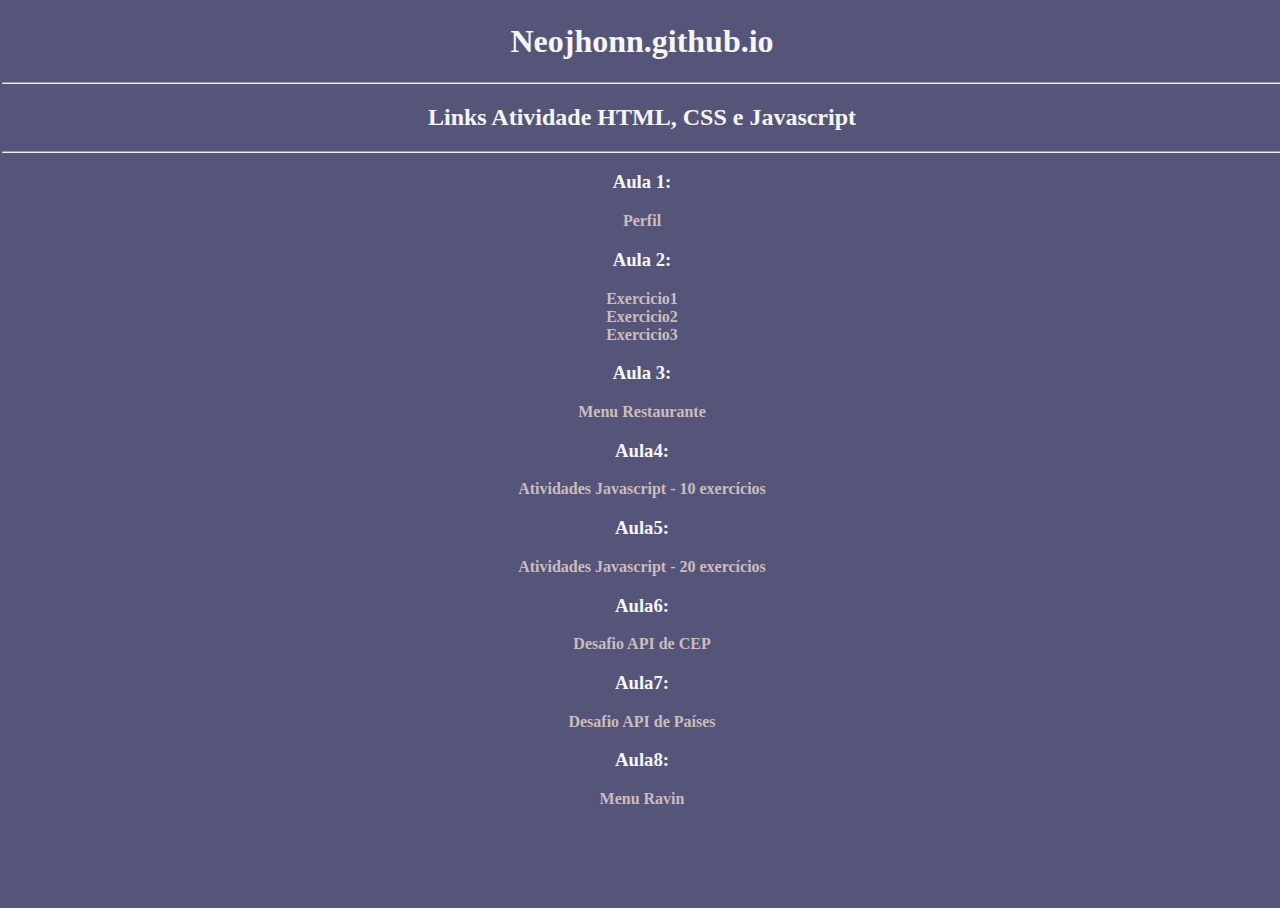
<file: index.html>
﻿<!DOCTYPE html>
<html lang="en">
<head>
  <meta charset="UTF-8">
  <meta http-equiv="X-UA-Compatible" content="IE=edge">
  <meta name="viewport" content="width=device-width, initial-scale=1.0">
  <link rel="stylesheet" href="style.css">
  <title>Document</title>
</head>
<body>
  <header>
    <h1><a href="https://github.com/NeoJhonn/Neojhonn.github.io">Neojhonn.github.io</a></h1>
  </header>
  <hr>
  <main>
    <h2>Links Atividade HTML, CSS e Javascript</h2>
    <hr>
    <h3>Aula 1: </h3>
    <a href="aula1/profile.html">Perfil</a>

    <h3>Aula 2: </h3>
    <a href="aula2/exercicio1/one.html">Exercicio1</a></br>
    <a href="aula2/exercicio2/two.html">Exercicio2</a></br>
    <a href="aula2/exercicio3/three.html">Exercicio3</a>

    <h3>Aula 3: </h3>
    <a href="aula3/index.html">Menu Restaurante</a>

    <h3>Aula4:</h3>
    <a href="aula4/index.html">Atividades Javascript - 10 exercícios</a>

    <h3>Aula5:</h3>
    <a href="aula5/index.html">Atividades Javascript - 20 exercícios</a>

    <h3>Aula6:</h3>
    <a href="aula6/index.html">Desafio API de CEP</a>

    <h3>Aula7:</h3>
    <a href="aula7/index.html">Desafio API de Países</a>

    <h3>Aula8:</h3>
    <a href="aula8/index.html">Menu Ravin</a>

  </main>
  <footer></footer>
</body>
</html>
</file>
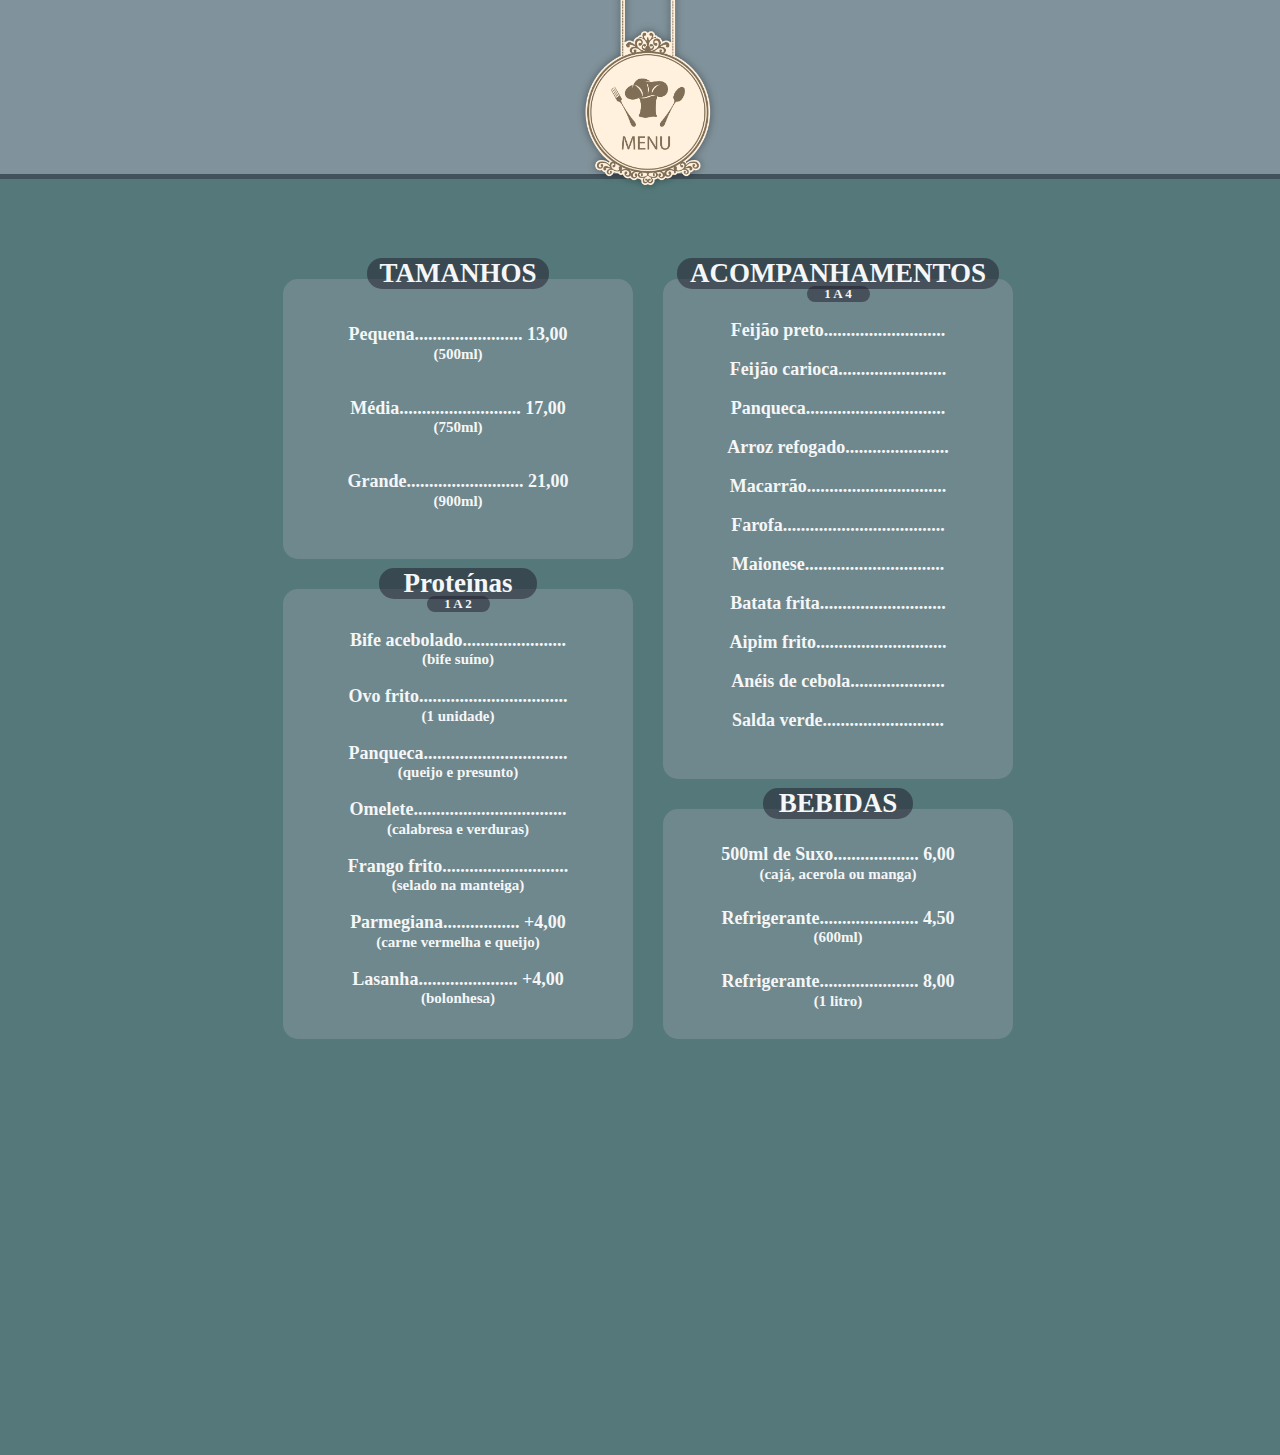
<file: aula3/index.html>
<!DOCTYPE html>
<html lang="en">
<head>
  <meta charset="UTF-8">
  <meta http-equiv="X-UA-Compatible" content="IE=edge">
  <meta name="viewport" content="width=device-width, initial-scale=1.0">
  <link rel="stylesheet" href="style.css">
  <title>Menu Restaurante</title>
</head>
<body>
  <header>
    <!--<h1>Menu Restaurante</h1>-->
    <img src="assets/logo.png" alt="">
  </header>
  <main>
    <div class="container-1">
      <h2>TAMANHOS</h2>
      <p>Pequena........................ 13,00</p>
      <p class="descricao">(500ml)</p>
      <p>Média........................... 17,00</p>
      <p class="descricao">(750ml)</p>
      <p>Grande.......................... 21,00</p>
      <p class="descricao">(900ml)</p>
    </div>

    <div class="container-2">
      <h2>ACOMPANHAMENTOS</h2>
      <h4>1 A 4</h4>
      <p>Feijão preto...........................</p>
      <p>Feijão carioca........................</p>
      <p>Panqueca...............................</p>
      <p>Arroz refogado.......................</p>
      <p>Macarrão...............................</p>
      <p>Farofa....................................</p>
      <p>Maionese...............................</p>
      <p>Batata frita............................</p>
      <p>Aipim frito.............................</p>
      <p>Anéis de cebola.....................</p>
      <p>Salda verde...........................</p>
    </div>

    <div class="container-3">
      <h2>Proteínas</h2>
      <h4>1 A 2</h4>
      <p>Bife acebolado.......................</p>
      <p class="descricao">(bife suíno)</p>
      <p>Ovo frito.................................</p>
      <p class="descricao">(1 unidade)</p>
      <p>Panqueca................................</p>
      <p class="descricao">(queijo e presunto)</p>
      <p>Omelete..................................</p>
      <p class="descricao">(calabresa e verduras)</p>
      <p>Frango frito............................</p>
      <p class="descricao">(selado na manteiga)</p>
      <p>Parmegiana................. +4,00</p>
      <p class="descricao">(carne vermelha e queijo)</p>
      <p>Lasanha...................... +4,00</p>
      <p class="descricao">(bolonhesa)</p>
    </div>

    <div class="container-4">
      <h2>BEBIDAS</h2>
      <p>500ml de Suxo................... 6,00</p>
      <p class="descricao">(cajá, acerola ou manga)</p>
      <p>Refrigerante...................... 4,50</p>
      <p class="descricao">(600ml)</p>
      <p>Refrigerante...................... 8,00</p>
      <p class="descricao">(1 litro)</p>
    </div>
    
  </main>
  <footer>

  </footer>
  
</body>
</html>
</file>
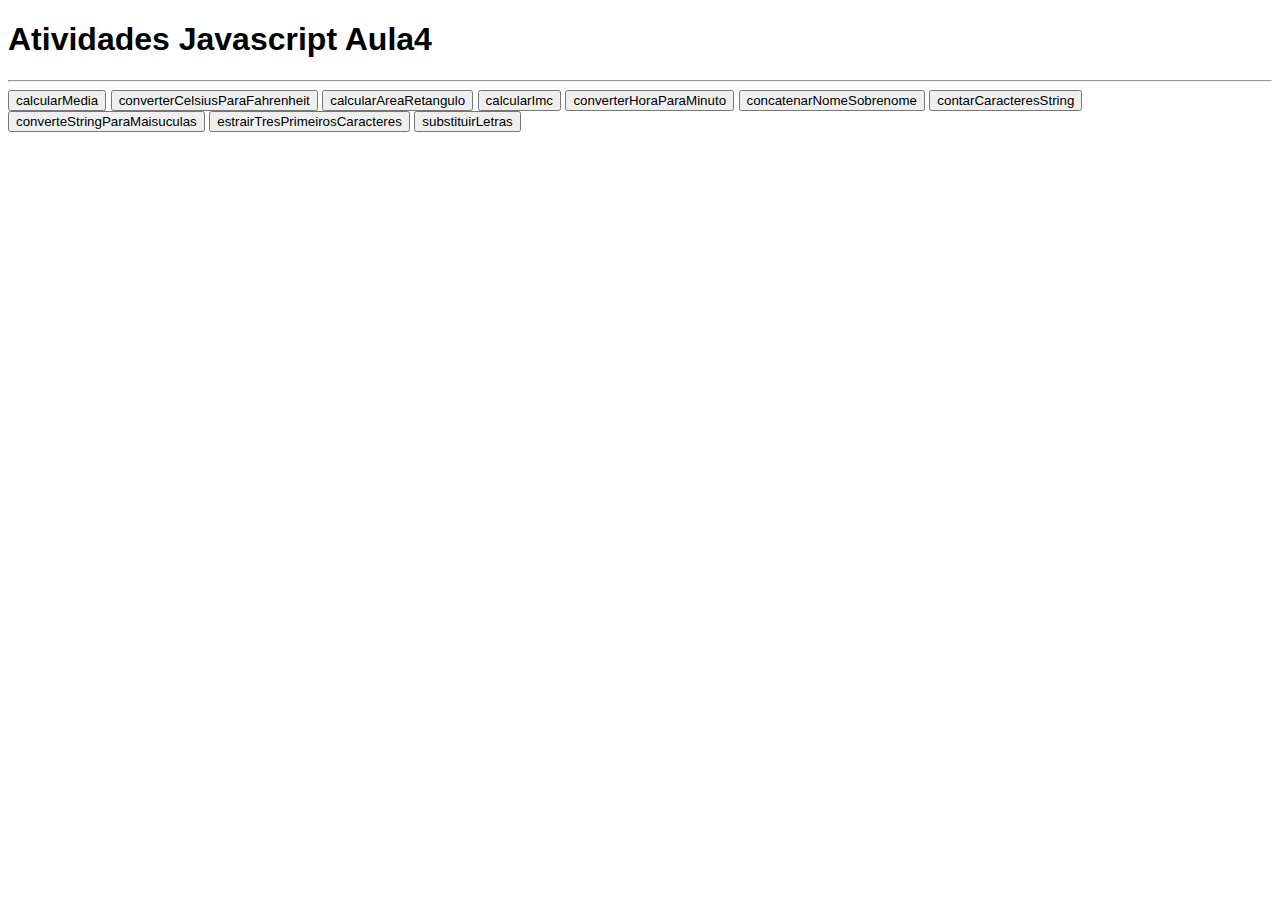
<file: aula4/index.html>
<!DOCTYPE html>
<html lang="en">
<head>
    <meta charset="UTF-8">
    <meta name="viewport" content="width=device-width, initial-scale=1.0">
    <link rel="stylesheet" href="style.css">
    <link rel="stylesheet" href="https://cdn.jsdelivr.net/npm/bootstrap@4.6.2/dist/css/bootstrap.min.css"
     integrity="sha384-xOolHFLEh07PJGoPkLv1IbcEPTNtaed2xpHsD9ESMhqIYd0nLMwNLD69Npy4HI+N" crossorigin="anonymous">
    <title>Javascript - Aula 4</title>
</head>
<body class="bg-secondary">
    <header>
        <h1 class="fw-bold text-center text-white">Atividades Javascript Aula4</h1>
    </header>
    <hr>
    <main class="d-flex flex-column align-items-center">
        <button class="btn btn-primary" id="botao-1">calcularMedia</button>
        <button class="btn btn-primary mt-2" id="botao-2">converterCelsiusParaFahrenheit</button>
        <button class="btn btn-primary mt-2" id="botao-3">calcularAreaRetangulo</button>
        <button class="btn btn-primary mt-2" id="botao-4">calcularImc</button>
        <button class="btn btn-primary mt-2" id="botao-5">converterHoraParaMinuto</button>
        <button class="btn btn-primary mt-2" id="botao-6">concatenarNomeSobrenome</button>
        <button class="btn btn-primary mt-2" id="botao-7">contarCaracteresString</button>
        <button class="btn btn-primary mt-2" id="botao-8">converteStringParaMaisuculas</button>
        <button class="btn btn-primary mt-2" id="botao-9">estrairTresPrimeirosCaracteres</button>
        <button class="btn btn-primary mt-2" id="botao-10">substituirLetras</button>
    </main>
    <script src="script.js"></script>
</body>
</html>
</file>
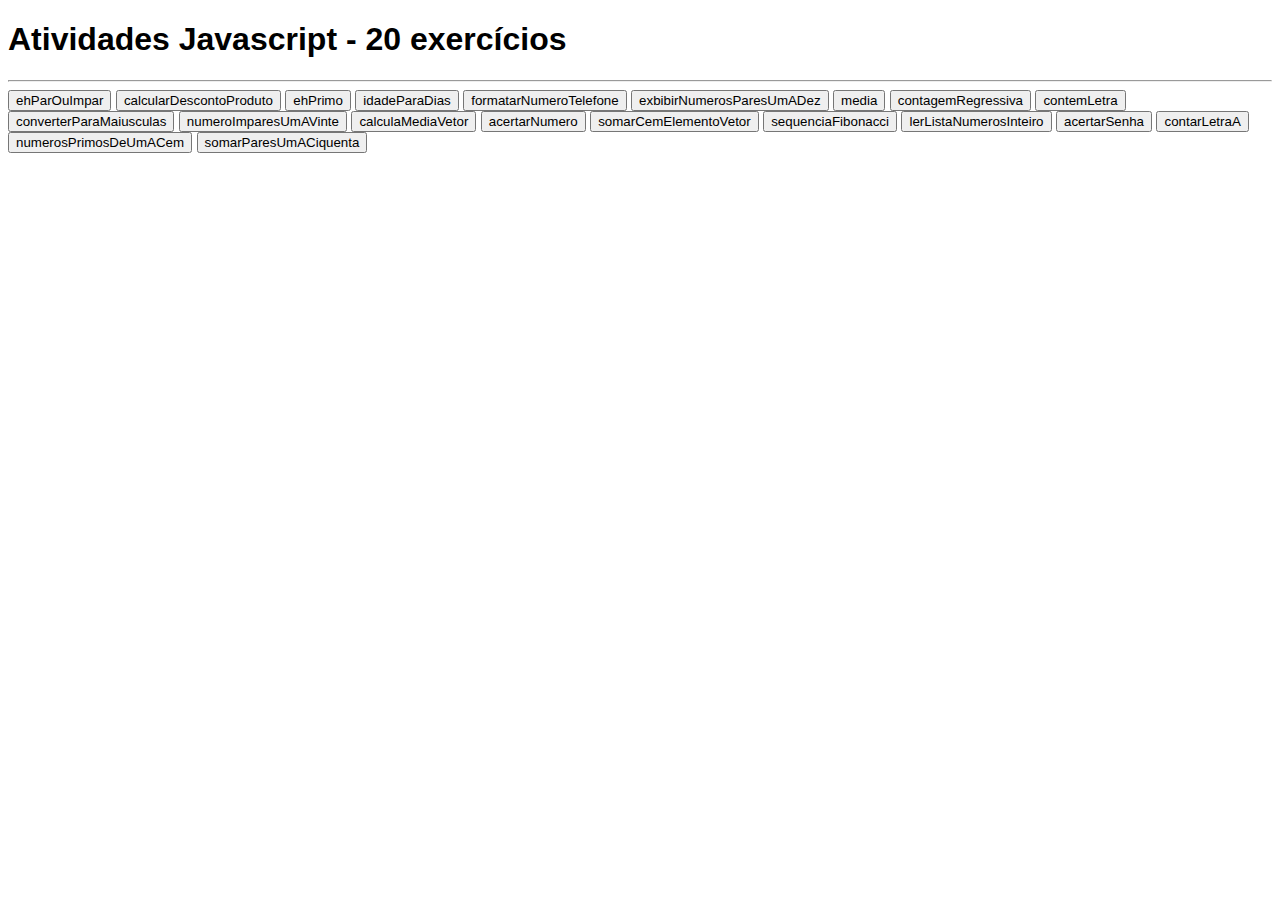
<file: aula5/index.html>
<!DOCTYPE html>
<html lang="en">
<head>
    <meta charset="UTF-8">
    <meta name="viewport" content="width=device-width, initial-scale=1.0">
    <link rel="stylesheet" href="style.css">
    <link rel="stylesheet" href="https://cdn.jsdelivr.net/npm/bootstrap@4.6.2/dist/css/bootstrap.min.css"
     integrity="sha384-xOolHFLEh07PJGoPkLv1IbcEPTNtaed2xpHsD9ESMhqIYd0nLMwNLD69Npy4HI+N" crossorigin="anonymous">
    
    <title>Javascript - Aula 5</title>
</head>
<body class="bg-secondary">
    <header>
        <h1 class="fw-bold text-center text-white">Atividades Javascript - 20 exercícios</h1>
    </header>
    <hr>
    <main class="d-flex flex-column align-items-center">
        <button class="btn btn-primary" id="botao-1">ehParOuImpar</button>
        <button class="btn btn-primary mt-2" id="botao-2">calcularDescontoProduto</button>
        <button class="btn btn-primary mt-2" id="botao-3">ehPrimo</button>
        <button class="btn btn-primary mt-2" id="botao-4">idadeParaDias</button>
        <button class="btn btn-primary mt-2" id="botao-5">formatarNumeroTelefone</button>
        <button class="btn btn-primary mt-2" id="botao-6">exbibirNumerosParesUmADez</button>
        <button class="btn btn-primary mt-2" id="botao-7">media</button>
        <button class="btn btn-primary mt-2" id="botao-8">contagemRegressiva</button>
        <button class="btn btn-primary mt-2" id="botao-9">contemLetra</button>
        <button class="btn btn-primary mt-2" id="botao-10">converterParaMaiusculas</button>

        <button class="btn btn-primary mt-2" id="botao-11">numeroImparesUmAVinte</button>
        <button class="btn btn-primary mt-2" id="botao-12">calculaMediaVetor</button>
        <button class="btn btn-primary mt-2" id="botao-13">acertarNumero</button>
        <button class="btn btn-primary mt-2" id="botao-14">somarCemElementoVetor</button>
        <button class="btn btn-primary mt-2" id="botao-15">sequenciaFibonacci</button>
        <button class="btn btn-primary mt-2" id="botao-16">lerListaNumerosInteiro</button>
        <button class="btn btn-primary mt-2" id="botao-17">acertarSenha</button>
        <button class="btn btn-primary mt-2" id="botao-18">contarLetraA</button>
        <button class="btn btn-primary mt-2" id="botao-19">numerosPrimosDeUmACem</button>
        <button class="btn btn-primary mt-2" id="botao-20">somarParesUmACiquenta</button>
    </main>
    <script src="script.js"></script>
</body>
</html>
</file>
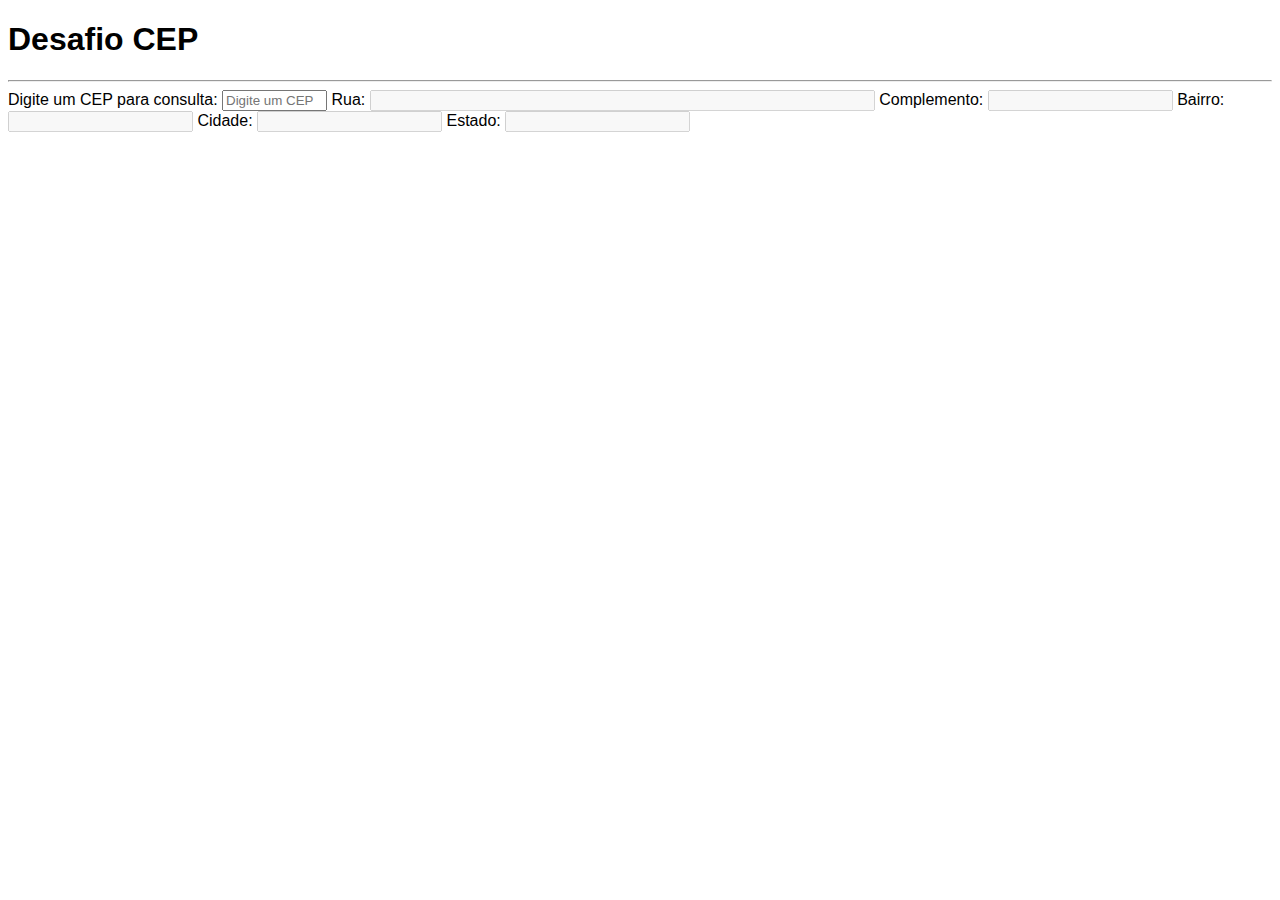
<file: aula6/index.html>
<!DOCTYPE html>
<html lang="en">
<head>
  <meta charset="UTF-8">
  <meta http-equiv="X-UA-Compatible" content="IE=edge">
  <meta name="viewport" content="width=device-width, initial-scale=1.0">
  <link rel="stylesheet" href="https://cdn.jsdelivr.net/npm/bootstrap@4.6.2/dist/css/bootstrap.min.css" integrity="sha384-xOolHFLEh07PJGoPkLv1IbcEPTNtaed2xpHsD9ESMhqIYd0nLMwNLD69Npy4HI+N" crossorigin="anonymous">
  <script src="https://cdn.jsdelivr.net/npm/jquery@3.5.1/dist/jquery.slim.min.js" integrity="sha384-DfXdz2htPH0lsSSs5nCTpuj/zy4C+OGpamoFVy38MVBnE+IbbVYUew+OrCXaRkfj" crossorigin="anonymous"></script>
  <script src="https://cdn.jsdelivr.net/npm/bootstrap@4.6.2/dist/js/bootstrap.bundle.min.js" integrity="sha384-Fy6S3B9q64WdZWQUiU+q4/2Lc9npb8tCaSX9FK7E8HnRr0Jz8D6OP9dO5Vg3Q9ct" crossorigin="anonymous"></script>
  <script src="script.js" defer></script>
  <title>Desafio CEP</title>
</head>
<body  class="bg-light" style="font-family: Tahoma, Geneva, Verdana, sans-serif;">
  <main>
    <h1 class="text-center text-primary">Desafio CEP</h1>
  </main>
  <hr>
  <main class="d-flex w-75 align-items-center m-auto">
    <form class="form-group d-flex flex-column m-auto" action="">
      <label for="cep">Digite um CEP para consulta:
        <input class="form-control w-auto border-success" type="text" name="cep" size="10" maxlength="9"
        onblur="pesquisacep(this.value);" id="cep" placeholder="Digite um CEP">
      </label>

      <label for="rua">Rua:
        <input class="form-control bg-light" type="text" name="rua" id="rua" size="60" disabled>
      </label>

      <label for="complemento">Complemento:
        <input class="form-control bg-light" type="text" name="complemento" id="complemento" disabled>
      </label>

      <label for="bairro">Bairro:
        <input class="form-control bg-light" type="text" name="bairro" id="bairro" disabled>
      </label>

      <label for="cidade">Cidade:
        <input class="form-control bg-light" type="text" name="cidade" id="cidade" disabled>
      </label>

      <label for="uf">Estado:
        <input class="form-control bg-light" type="text" name="uf" id="uf" disabled>
      </label>
    </form>
  </main>
  
</body>
</html>
</file>
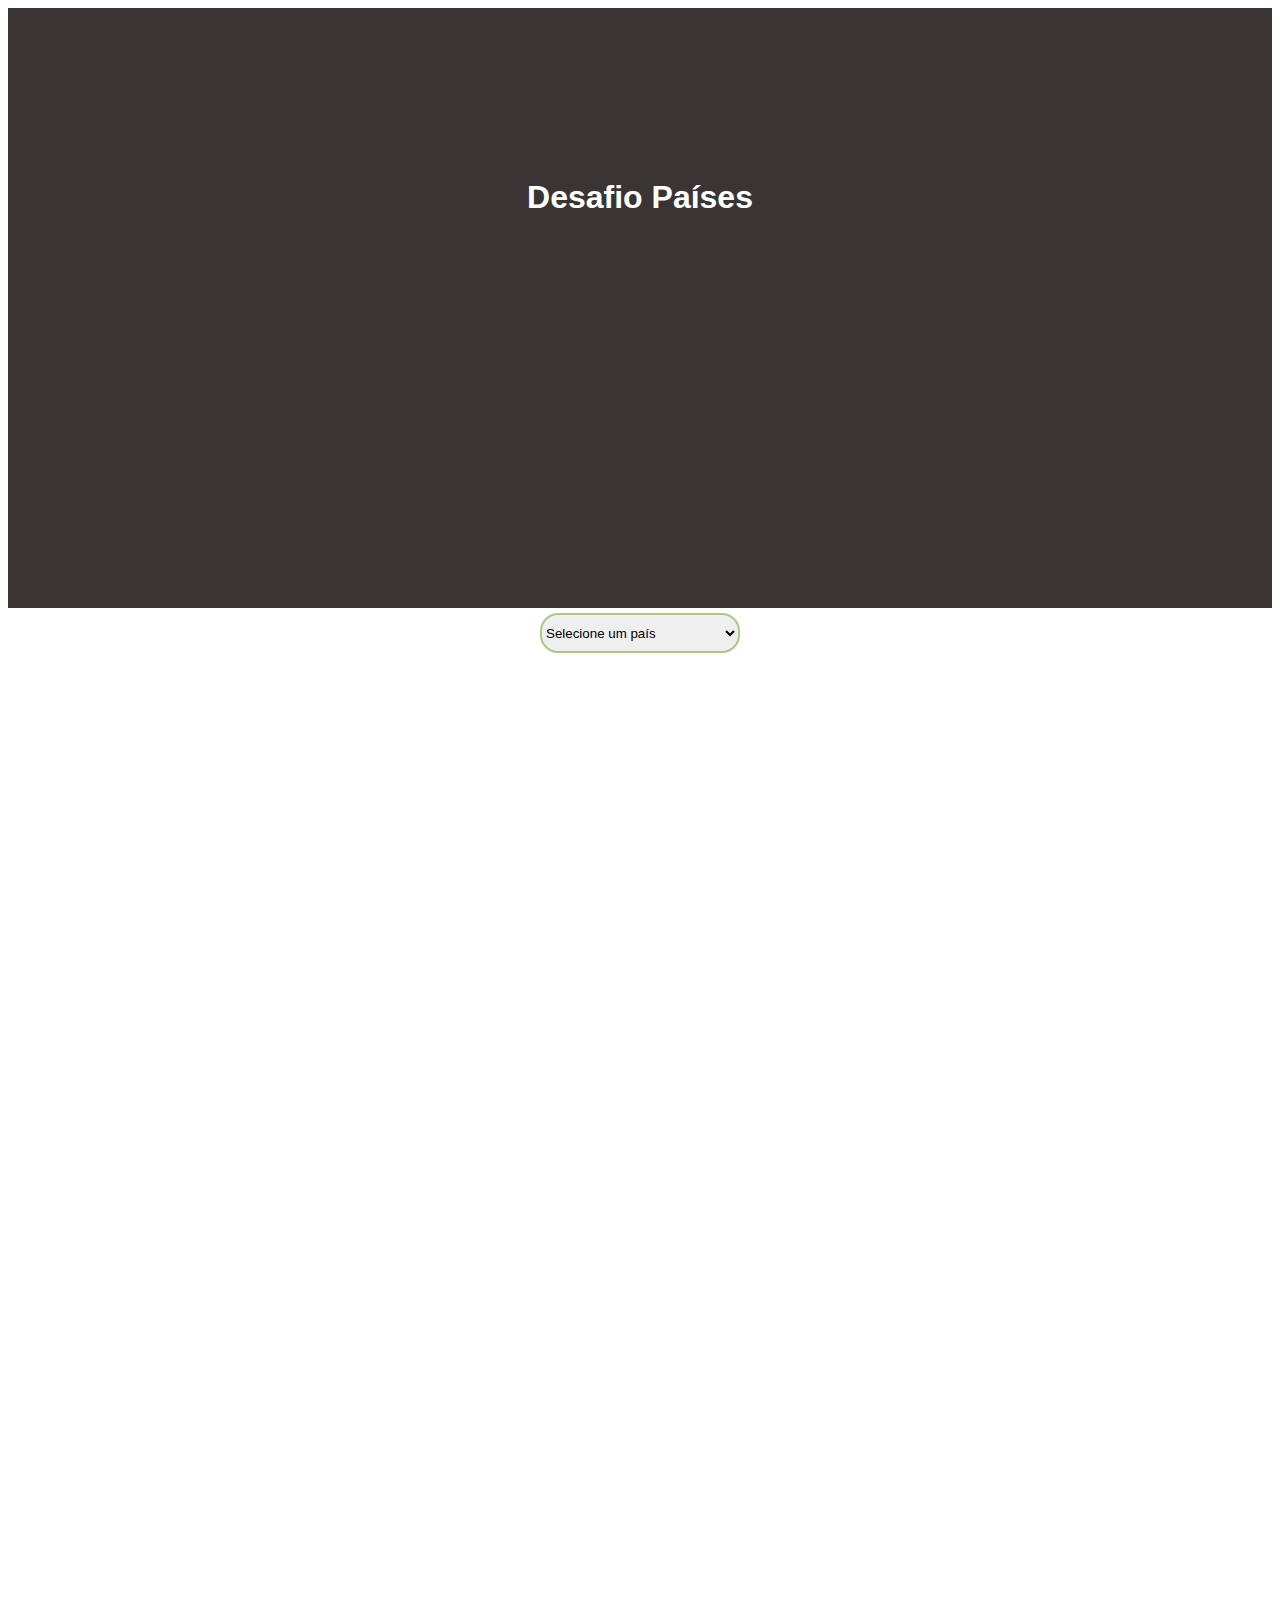
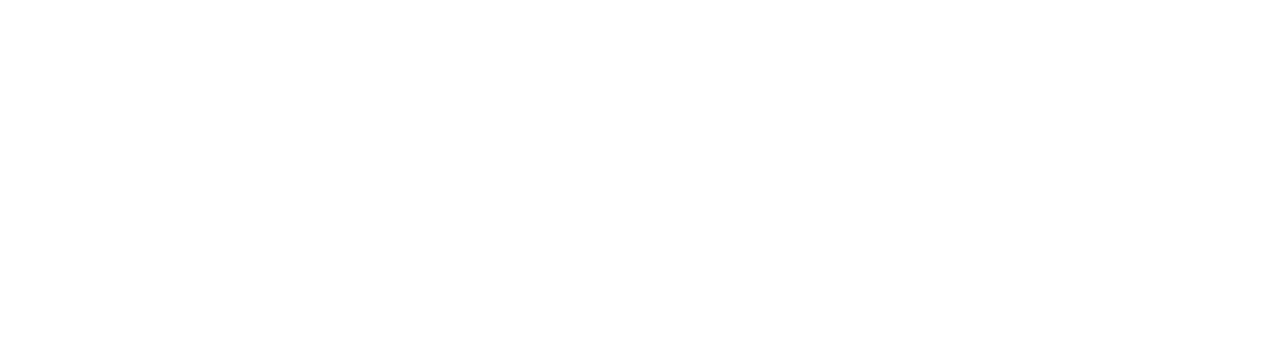
<file: aula7/index.html>
<!DOCTYPE html>
<html lang="en">
<head>
  <meta charset="UTF-8">
  <meta http-equiv="X-UA-Compatible" content="IE=edge">
  <meta name="viewport" content="width=device-width, initial-scale=1.0">
  <link rel="stylesheet" href="style.css">
  <link rel="stylesheet" href="https://cdn.jsdelivr.net/npm/bootstrap@4.6.2/dist/css/bootstrap.min.css"
     integrity="sha384-xOolHFLEh07PJGoPkLv1IbcEPTNtaed2xpHsD9ESMhqIYd0nLMwNLD69Npy4HI+N" crossorigin="anonymous">
  <title>Desafio Países</title>
</head>
<body>
  <header>
    <h1>Desafio Países</h1>
  </header>
  <main>
    <div class="">
      <select name="country_field" id="country_field">
        <option value="">Selecione um país</option>
        <option value="Brazil">Brazil</option>
        <option value="Argentina">Argentina</option>
        <option value="Portugal">Portugal</option>
        <option value="Jordan">Jordan</option>
        <option value="Ireland">Ireland</option>
      </select>
    </div>

    <div class="name-container">
      <p><span id="name"></span></p>
    </div>

    <div class="capital-container">
      <p><span id="capital"></span></p>
    </div>

    <div class="continent-container">
      <p><span id="continente"></span></p>
    </div>

    <div class="moeda-container">
      <p><span id="moeda"></span></p>
    </div>

    <div class="idioma-container">
      <p><span id="idioma"></span></p>
    </div>


    <div class="flag-containter">
      <iframe id="imagem" frameborder="0" width="340px" height="340"></iframe>
    </div>

    <div class="info-conainer">
      <iframe id="info" frameborder="0" width="1280px" height="720px"></iframe>
    </div>

  </main>


  <script src="script.js"></script>
</body>
</html>
</file>
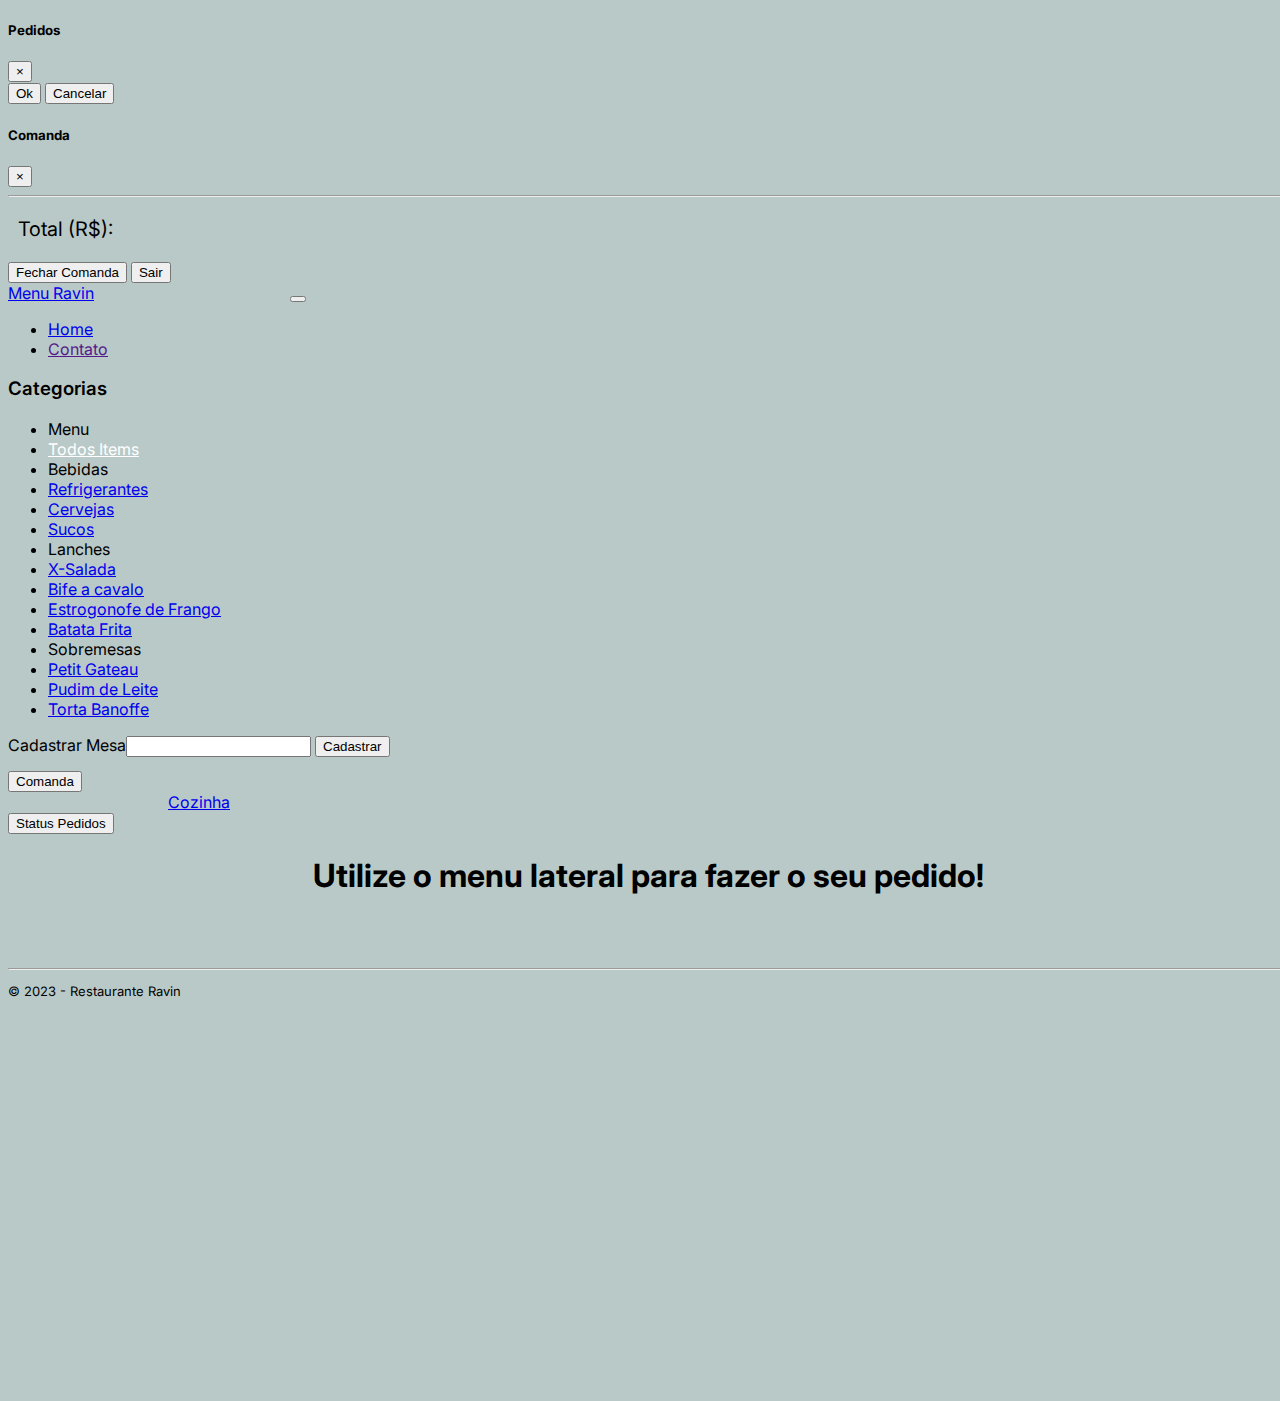
<file: aula8/index.html>
<!DOCTYPE html>
<html lang="pt-br">
<head>
  <meta charset="UTF-8">
  <meta http-equiv="X-UA-Compatible" content="IE=edge">
  <meta name="viewport" content="width=device-width, initial-scale=1.0">
  <link rel="stylesheet" href="https://cdn.jsdelivr.net/npm/bootstrap@4.6.2/dist/css/bootstrap.min.css" integrity="sha384-xOolHFLEh07PJGoPkLv1IbcEPTNtaed2xpHsD9ESMhqIYd0nLMwNLD69Npy4HI+N" crossorigin="anonymous">
  <link rel="preconnect" href="https://fonts.googleapis.com">
  <link rel="preconnect" href="https://fonts.gstatic.com" crossorigin>
  <link href="https://fonts.googleapis.com/css2?family=Inter:wght@400;600;700;800&display=swap" rel="stylesheet">
  <link rel="stylesheet" href="css/style.css">
  <title>Menu Ravin</title>
</head>
<body>
  <!-- Modal Pedidos-->
  <div class="modal fade" id="modalPedido" tabindex="-1" aria-labelledby="modalPedidoLabel" aria-hidden="true">
    <div class="modal-dialog">
      <div class="modal-content">
        <div class="modal-header">
          <h5 class="modal-title" id="exampleModalLabel">Pedidos</h5>
          <button type="button" class="close" data-dismiss="modal" aria-label="Close">
            <span aria-hidden="true">&times;</span>
          </button>
        </div>
        <div class="modal-body">
          <div id="itens-pedidos"></div>
        </div>
        <div class="modal-footer">
          <button type="button" class="btn btn-secondary" data-dismiss="modal">Ok</button>
          <button type="button" class="btn btn-primary" class="close" data-dismiss="modal">Cancelar</button>
        </div>
      </div>
    </div>
  </div>

  <!-- Modal Comanda-->
  <div class="modal fade" id="modalComanda" tabindex="-1" aria-labelledby="modalPedidoLabel" aria-hidden="true">
    <div class="modal-dialog">
      <div class="modal-content">
        <div class="modal-header">
          <h5 class="modal-title" id="exampleModalLabel">Comanda</h5>
          <button type="button" class="close" data-dismiss="modal" aria-label="Close">
            <span aria-hidden="true">&times;</span>
          </button>
        </div>
        <div class="modal-body" style="margin: 0; padding: 0;">
          <div class="lead" id="itens-pedidos-Comanda">
            <div id="lista-pedidos"></div>
            <hr style="width: 100%;">
            <p style="font-size: 20px; margin-left: 10px;">Total (R$): <span id="valor-total"></span></p>
          </div>
        </div>
        <div class="modal-footer">
          <button type="button" class="btn btn-secondary" onclick="fecharComanda()">Fechar Comanda</button>
          <button type="button" class="btn btn-primary" class="close" data-dismiss="modal">Sair</button>
        </div>
      </div>
    </div>
  </div>

  <header>
    <nav class="navbar navbar-expand-sm navbar-light bg-dark mb-3">
      <div class="container-fluid bg-dark d-flex flex-grow-1 align-items-center">
          <a class="navbar-brand text-white fs-3" style="margin-right: 12rem" href="/index.html">Menu Ravin</a>
          <button class="navbar-toggler bg-white" type="button" data-toggle="collapse" data-target=".navbar-collapse" aria-controls="navbarSupportedContent"
               aria-expanded="false" aria-label="Toggle navigation">
              <span class="navbar-toggler-icon"></span>
          </button>
          <div class="navbar-collapse collapse d-sm-inline-flex justify-content-between">
              <ul class="navbar-nav flex-grow-1 fs-4">
                <li class="nav-item">
                    <a class="nav-link text-white" style="margin-right: 2rem" href="/index.html">Home</a>
                </li>
                <li class="nav-item">
                  <a class="nav-link text-white" style="margin-right: 2rem" href="">Contato</a>
                </li>
              </ul>
          </div>
      </div>
    </nav>
  </header>

  <main class="container-fluid">
    <div class="row">
      
      <div class="col-3">
        <div class="card p-3 list-group rounded-lg">
          <h3>Categorias</h3>
          <ul class="list-group-item list-group-item-action custom-list rounded-lg">
            <li class="list-group-item">Menu</li>
            <li class="list-group-item active"><a href="#" onclick="selecionarTodosItems(this)">Todos Items</a></li>
            <li class="list-group-item">Bebidas</li>
            <li class="list-group-item"><a href="#" onclick="filtrarItensMenu(this, 'bebidas')">Refrigerantes</a></li>
            <li class="list-group-item"><a href="#" onclick="filtrarItensMenu(this, 'alcolicas')">Cervejas</a></li>
            <li class="list-group-item"><a href="#" onclick="filtrarItensMenu(this, 'sucos')">Sucos</a></li>

            <li class="list-group-item">Lanches</li>
            <li class="list-group-item"><a href="#" onclick="filtrarItensMenu(this, 'lanche1')">X-Salada</a></li>
            <li class="list-group-item"><a href="#" onclick="filtrarItensMenu(this, 'lanche2')">Bife a cavalo</a></li>
            <li class="list-group-item"><a href="#" onclick="filtrarItensMenu(this, 'lanche3')">Estrogonofe de Frango</a></li>
            <li class="list-group-item"><a href="#" onclick="filtrarItensMenu(this, 'lanche4')">Batata Frita</a></li>

            <li class="list-group-item">Sobremesas</li>
            <li class="list-group-item"><a href="#" onclick="filtrarItensMenu(this, 'sobremesa1')">Petit Gateau</a></li>
            <li class="list-group-item"><a href="#" onclick="filtrarItensMenu(this, 'sobremesa2')">Pudim de Leite</a></li>
            <li class="list-group-item"><a href="#" onclick="filtrarItensMenu(this, 'sobremesa3')">Torta Banoffe</a></li>
          </ul>
        </div>
      </div>

      <div class="col-9">
        <div class="jumbotron jumbotron-fluid bg-info text-white rounded-lg">
          <div class="container">
            <div class="text-center container-input-mesa">
              <Label class="add-mesa">Cadastrar Mesa<input type="text" class="form-control add-mesa" name="input-mesa" id="input-mesa"></Label>
              <button class="btn btn-primary add-mesa" onclick="cadastrarMesa()">Cadastrar</button>
              <p class="lead"><span id="nomeMesa"></span></p> 
            </div>

            <div class="d-flex flex-row justify-content-center">
              <div>
                <button class="btn btn-success btn-abrirModalComanda" data-toggle="modal" data-target="#modalComanda">Comanda</button>
              </div>

              <div>
                <a  class="btn btn-success gap-5" style="margin: auto 10rem;" href="kitchen-board.html" target="_blank">Cozinha</a>
              </div>

              <div>
                <button class="btn btn-success btn-abrirModal" data-toggle="modal" data-target="#modalPedido">Status Pedidos</button>
              </div>
            </div>
          </div>
        </div>

        <div class="d-flex flex-wrap justify-content-around align-items-start" style="height: 63vh;" id="div-menuItens">
          <div><h1 style="text-align: center;">Utilize o menu lateral para fazer o seu pedido!</h1></div>
        </div>
          
      </div>

    </div>
  </main>

  <footer class="footer text-muted mt-5">
    <div class="container"></div>
      <hr>
      <p>&copy; 2023 - Restaurante Ravin</p>
    </div>
  </footer> 

  <script src="https://cdn.jsdelivr.net/npm/jquery@3.5.1/dist/jquery.slim.min.js" integrity="sha384-DfXdz2htPH0lsSSs5nCTpuj/zy4C+OGpamoFVy38MVBnE+IbbVYUew+OrCXaRkfj" crossorigin="anonymous"></script>
  <script src="https://cdn.jsdelivr.net/npm/bootstrap@4.6.2/dist/js/bootstrap.bundle.min.js" integrity="sha384-Fy6S3B9q64WdZWQUiU+q4/2Lc9npb8tCaSX9FK7E8HnRr0Jz8D6OP9dO5Vg3Q9ct" crossorigin="anonymous"></script> 
  <script src="scripts/table-script.js"></script>
</body>
</html>
</file>
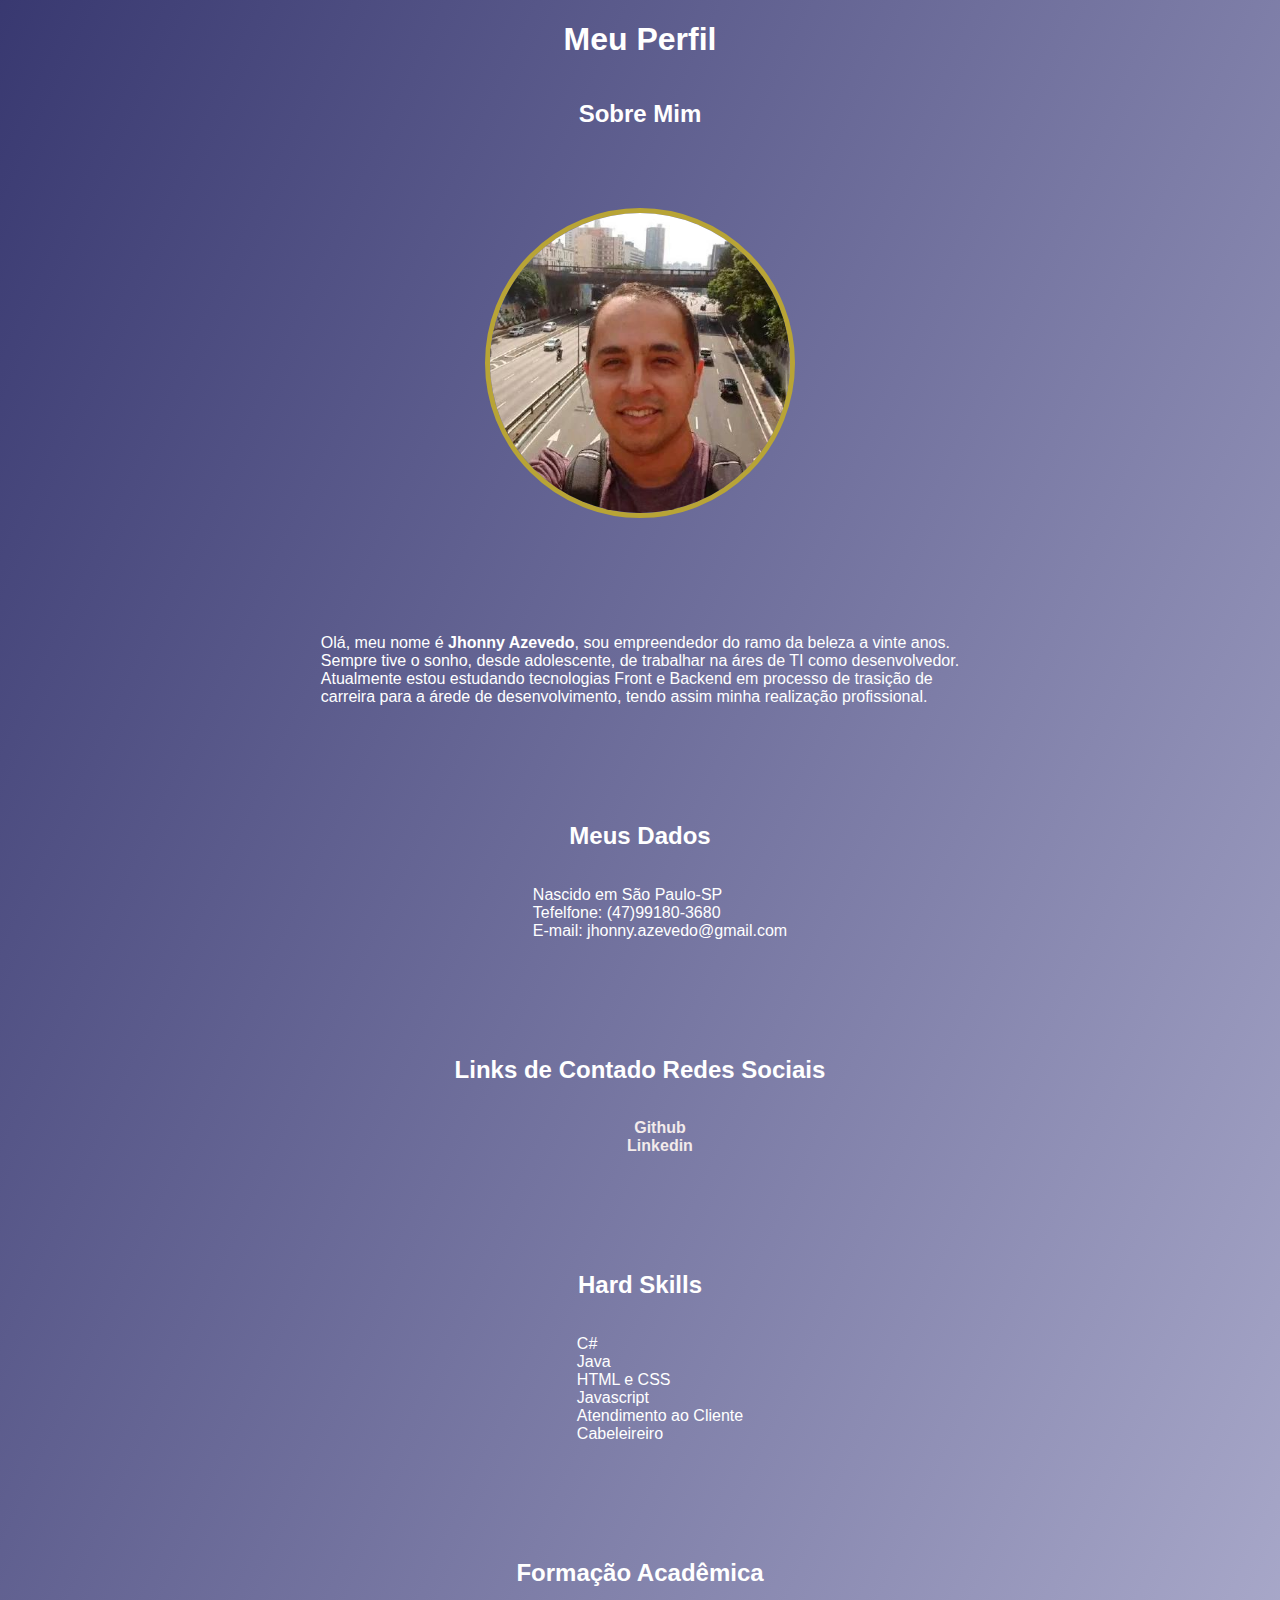
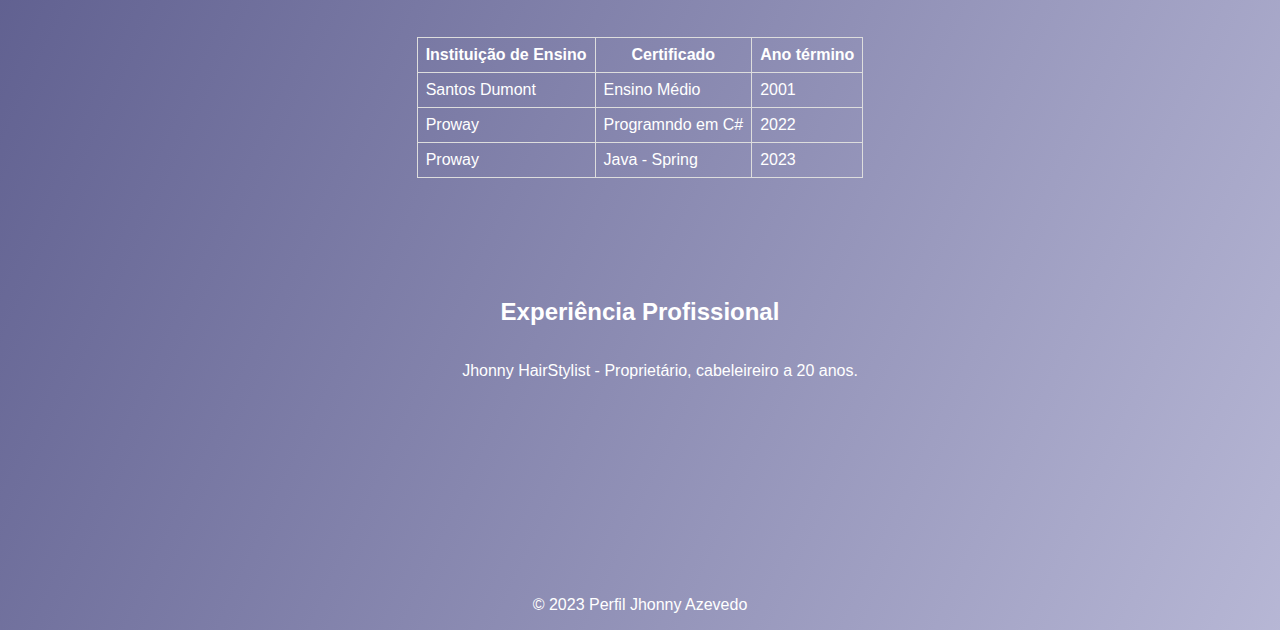
<file: aula1/profile.html>
<!DOCTYPE html>
<html lang="pt">
  <head>
    <meta charset="UTF-8" />
    <meta name="viewport" content="width=device-width, initial-scale=1.0" />
    <link rel="stylesheet" href="style.css" />
    <title>Profile Jhonny Azevedo</title>
  </head>
  <body>
    <header>
      <h1>Meu Perfil</h1>
    </header>

    <main>
      <section>
        <h2 class="sobre">Sobre Mim</h2>
        <div class="img-container">
            <img src="imgs/minha_foto.jpg" alt="Minha foto de Perfil" />
        </div>
        <div class="div-bio">
            <p>
            Olá, meu nome é <strong>Jhonny Azevedo</strong>, sou empreendedor do ramo da beleza a vinte anos.</br>
            Sempre tive o sonho, desde adolescente, de trabalhar na áres de TI como desenvolvedor. </br>
            Atualmente estou estudando tecnologias Front e Backend em processo de trasição de</br>
            carreira para a árede de desenvolvimento, tendo assim minha realização profissional.</br>
            </p>
        </div>
    </section>

      <section class="dados">
        <h2>Meus Dados</h2>
        <ul>
          <li>Nascido em São Paulo-SP</li>
          <li>Tefelfone: (47)99180-3680</li>
          <li>E-mail: jhonny.azevedo@gmail.com</li>
        </ul>
      </section>

      <section class="links">
        <h2>Links de Contado Redes Sociais</h2>
        <ul>
          <li>
            <a href="https://github.com/NeoJhonn" target="_blank">Github</a>
          </li>
          <li>
            <a
              href="https://br.linkedin.com/in/jhonny-alves-de-souza-azevedo-3a333656"
              target="_blank"
              >Linkedin</a
            >
          </li>
        </ul>
      </section>

      <section class="skills">
        <h2>Hard Skills</h2>
        <ul>
          <li>C#</li>
          <li>Java</li>
          <li>HTML e CSS</li>
          <li>Javascript</li>
          <li>Atendimento ao Cliente</li>
          <li>Cabeleireiro</li>
        </ul>
      </section>

      <section>
        <h2>Formação Acadêmica</h2>

        <table>
          <tr>
            <th>Instituição de Ensino</th>
            <th>Certificado</th>
            <th>Ano término</th>
          </tr>
          <tr>
            <td>Santos Dumont</td>
            <td>Ensino Médio</td>
            <td>2001</td>
          </tr>
          <tr>
            <td>Proway</td>
            <td>Programndo em C#</td>
            <td>2022</td>
          </tr>
          <tr>
            <td>Proway</td>
            <td>Java - Spring</td>
            <td>2023</td>
          </tr>
        </table>
      </section>

      <section>
        <h2>Experiência Profissional</h2>
        <ul>
          <li>Jhonny HairStylist - Proprietário, cabeleireiro a 20 anos.</li>
        </ul>
      </section>
    </main>

    <footer>
      <p>&copy; 2023 Perfil Jhonny Azevedo</p>
    </footer>
  </body>
</html>
</file>
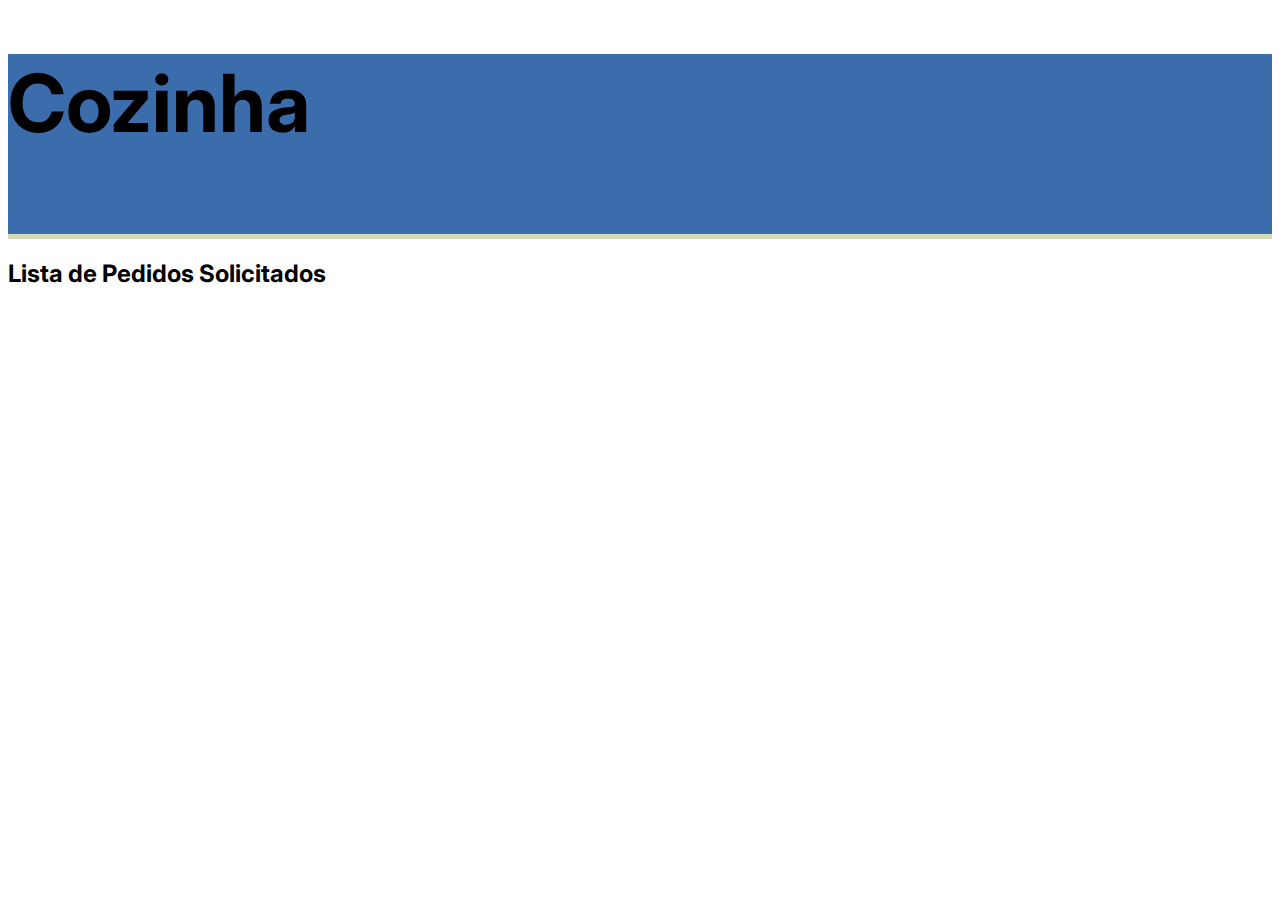
<file: aula8/kitchen-board.html>
<!DOCTYPE html>
<html lang="en">
<head>
  <meta charset="UTF-8">
  <meta http-equiv="X-UA-Compatible" content="IE=edge">
  <meta name="viewport" content="width=device-width, initial-scale=1.0">
  <link rel="stylesheet" href="https://cdn.jsdelivr.net/npm/bootstrap@4.6.2/dist/css/bootstrap.min.css" integrity="sha384-xOolHFLEh07PJGoPkLv1IbcEPTNtaed2xpHsD9ESMhqIYd0nLMwNLD69Npy4HI+N" crossorigin="anonymous">
  <link rel="preconnect" href="https://fonts.googleapis.com">
  <link rel="preconnect" href="https://fonts.gstatic.com" crossorigin>
  <link href="https://fonts.googleapis.com/css2?family=Inter:wght@400;600;700;800&display=swap" rel="stylesheet">
  <title>Cozinha</title>
</head>
<body style="font-family: Inter, Tahoma, Geneva, Verdana, sans-serif;">

  <header style="background-color: #3b6cac; height: 180px; border-bottom: 5px solid #d2ddb8;" >
    <h1 class="text-center text-white p-5 " style="font-size: 80px;">Cozinha</h1>
  </header>

  <main class="d-flex align-items-center flex-column p-3">
    <div><h2>Lista de Pedidos Solicitados</h2></div>

    <div style="min-height: 300px; border-radius: 20px; min-width: 50%;" class="w-auto bg-info p-3">
      <ul id="order-list">
        
      </ul>
    </div>
  </main>
  
</body>
<script src="scripts/kitchen-script.js"></script>
<script src="https://cdn.jsdelivr.net/npm/jquery@3.5.1/dist/jquery.slim.min.js" integrity="sha384-DfXdz2htPH0lsSSs5nCTpuj/zy4C+OGpamoFVy38MVBnE+IbbVYUew+OrCXaRkfj" crossorigin="anonymous"></script>
<script src="https://cdn.jsdelivr.net/npm/bootstrap@4.6.2/dist/js/bootstrap.bundle.min.js" integrity="sha384-Fy6S3B9q64WdZWQUiU+q4/2Lc9npb8tCaSX9FK7E8HnRr0Jz8D6OP9dO5Vg3Q9ct" crossorigin="anonymous"></script> 
</html>
</file>
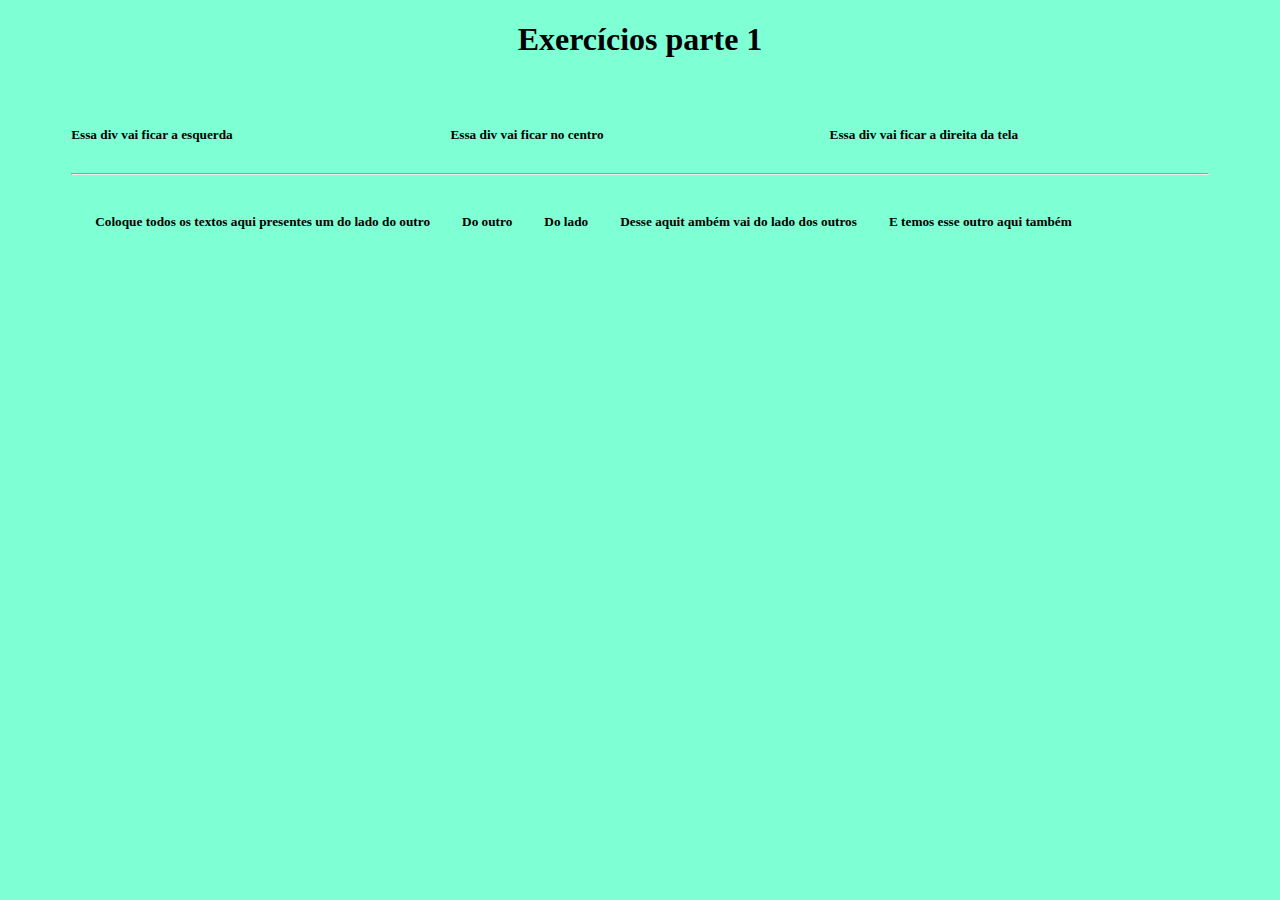
<file: aula2/exercicio1/one.html>
<!DOCTYPE html>

<html lang="pt">
	<head>
		<meta charset="UTF-8">
		<title>Exercícios parte 1</title>
		<link rel="stylesheet" href="style.css">
	</head>
	<body>
		<header>
			<h1 style="text-align: center">Exercícios parte 1</h1>
		</header>
		<main style="padding: 2% 5%;">
			<div class="main-div">
				<div class="div1">
					<h5>Essa div vai ficar a esquerda</h5>
				</div>
				<div class="div2">
					<h5>Essa div vai ficar no centro</h5>
				</div>
				<div class="div3">
					<h5>Essa div vai ficar a direita da tela</h5>
				</div>
			</div>
			<hr>
			
			<div class="div4">
				<h5>Coloque todos os textos aqui presentes um do lado do outro</h5>
				<h5>Do outro</h5>
				<h5>Do lado</h5>
				<h5>Desse aquit ambém vai do lado dos outros</h5>
				<h5>E temos esse outro aqui também</h5>
			</div>
		</main>
	</body>
</html>
</file>
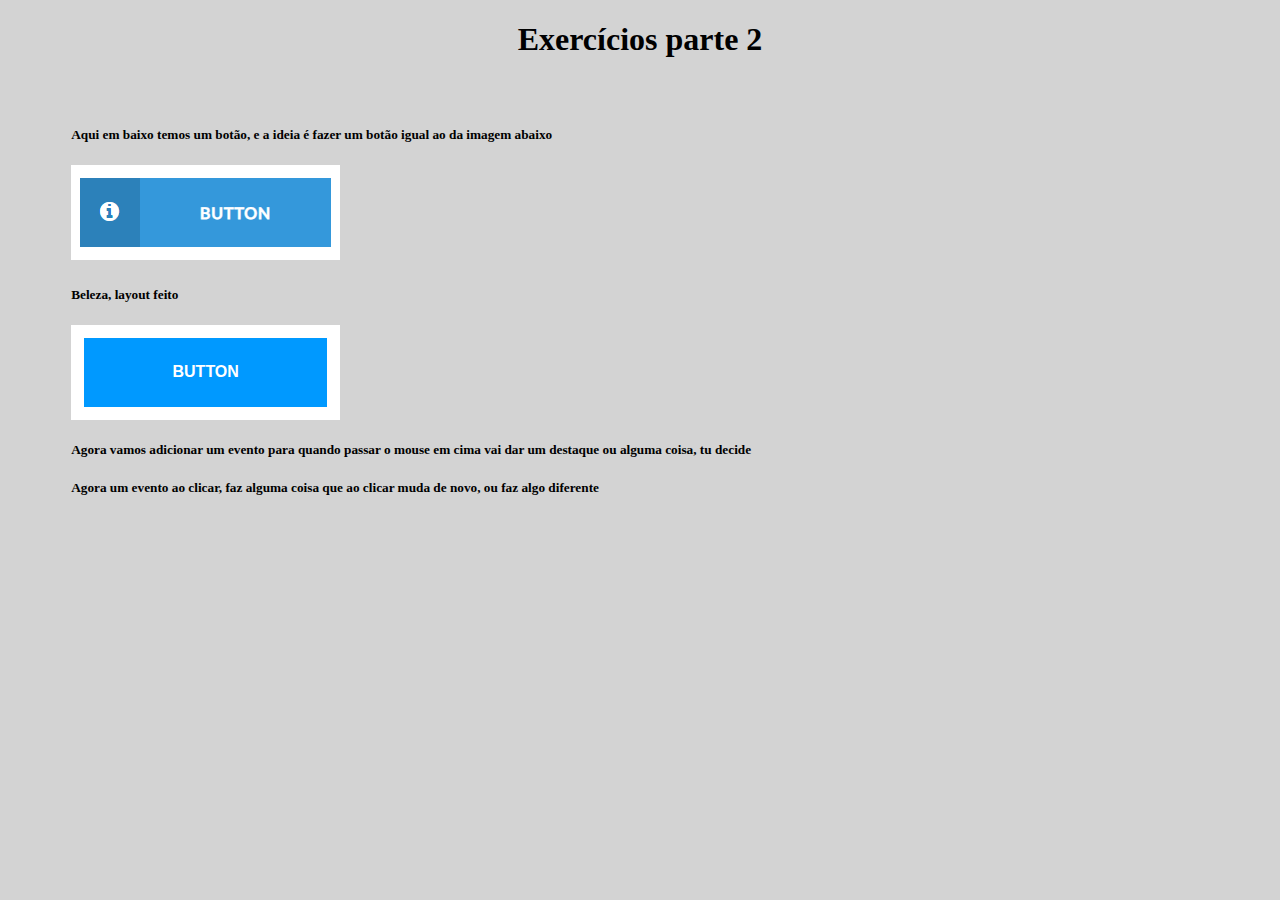
<file: aula2/exercicio2/two.html>
<!DOCTYPE html>

<html lang="pt">
	<head>
		<meta charset="UTF-8">
		<link rel="stylesheet" href="style.css">
		<title>Exercícios parte 2</title>
	</head>
	<body>
		<header>
			<h1 style="text-align: center">Exercícios parte 2</h1>
		</header>
		<main style="padding: 2% 5%;">
		
			<div>
				<h5>Aqui em baixo temos um botão, e a ideia é fazer um botão igual ao da imagem abaixo</h5>
				<img class="button" src="button_one.png">
				<h5>Beleza, layout feito</h5>
				<button><strong>BUTTON</strong></button>
				<h5>Agora vamos adicionar um evento para quando passar o mouse em cima vai dar um destaque ou alguma coisa, tu decide</h5>
				<h5>Agora um evento ao clicar, faz alguma coisa que ao clicar muda de novo, ou faz algo diferente</h5>
			</div>
		</main>
	</body>
</html>
</file>
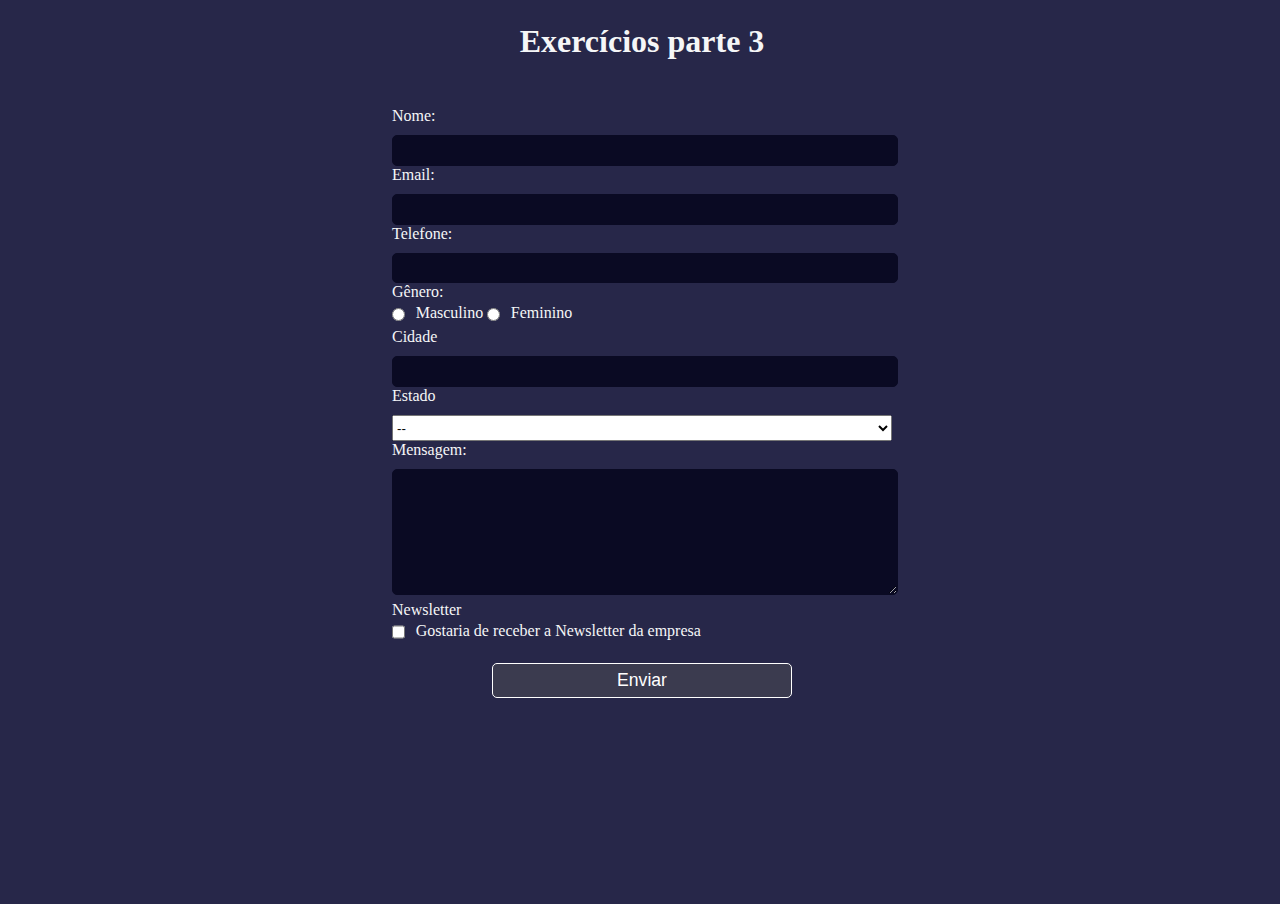
<file: aula2/exercicio3/three.html>
<!DOCTYPE html>

<html lang="pt">
	<head>
		<meta charset="UTF-8">
		<link rel="stylesheet" href="style.css">
		<title>Exercícios parte 3</title>
	</head>
	<body>
		<header>
			<h1 style="text-align: center">Exercícios parte 3</h1>
		</header>
		<main style="padding: 2% 5%;">
		
			<form>
				<label>Nome:</label>
				<input type="text">
				
				
				<label>Email:</label>
				<input type="password">
				
				<label>Telefone:</label>
				<input type="text">
				
				<label>Gênero:</label>
				<div>
					<label class="checkbox">
						<input type="radio" name="sexo" value="masculino" class="inline"> Masculino
					</label>
					<label class="checkbox">
						<input type="radio" name="sexo" value="feminino" class="inline"> Feminino
					</label>
				</div>
				
				<div>
					<label for="cidade">Cidade</label>
					<input type="text">
				</div>
				<div>
					<label for="estado">Estado</label>
					<select name="estado" id="estado">
						<option value="">--</option>
						<option value="PR">PR</option>
					</select>
				</div>
				
				<label>Mensagem:</label>
				<textarea cols="35" rows="8"></textarea>
				
				<label class="inline">Newsletter</label>
				<div>
					<label class="inline">
						<input type="checkbox" name="newsletter" value="1" class="inline"> Gostaria de receber a Newsletter da empresa
					</label>
				</div>
				
				<input type="submit" value="Enviar">
			</form>
			
		</main>
	</body>
</html>
</file>
<file: style.css>
body {
  width: 100%;
  height: 100vh;
  margin: 0;
  background-color: #55557a;
  color:#f5f6f7;
  font-family: Tahoma;
  font-size: 16px;
  padding: 2px;
  text-align: center;
}

h1 a {
  color:#f5f6f7;
}

footer {
  width: 100vh;
  height: 100px;
}

a {
  color: #ccbcbc; 
  text-decoration: none; 
  font-weight: bolder; 
}

a:hover {
  color: #4b4646; 
  text-decoration: underline; 
}

a:active {
  opacity: 0.3;
}
</file>
<file: aula3/style.css>
body {
  width: 100%;
  height: 100vh;
  margin-top: 0;
  background-color: #55797a;
  color:#f5f6f7;
  font-family: Tahoma;
  font-size: 16px;  
  
}

header {
  margin: -2%;
  text-align: center;
  margin-bottom: 100px;
  height: 200px;
  background-color: rgba(172, 172, 187, 0.5);
  border-bottom: 5px solid rgb(66, 82, 92);
  
}

header img {
  width: 150px;
}


header h1 {
  padding-top: 130px;
}

main {
  width: 70%;
  height: 100vh;
  display: flex;
  flex-direction: row;
  flex-wrap: wrap;
  margin: 0 auto;
  justify-content: center;
  gap: 30px;
  
}

p {
  text-align: center;
}

.descricao {
  font-size: 15px;
}

.container-1 p {
  margin-top: 35px ;
}

.container-4 p {
  margin-top: 25px ;
}

.container-1 .descricao {
  margin-top: -5%;
}

.container-3 .descricao {
  margin-top: -5%;
}

.container-4 .descricao {
  margin-top: -5%;
}



.container-1 {
  width: 350px;
  height: 280px;
  border: unset;
  border-radius: 15px;
  background-color: rgba(172, 172, 187, 0.3);
  font-size: 18px;
  font-weight: 900;
}

.container-1 h2 {
  width: 52%;
  margin: -6%  auto 5%;
  border-radius: 15px;
  background-color: rgba(30, 26, 41, 0.5);
  text-align: center;
}

.container-2 h2 {
  width: 92%;
  margin: -6%  auto 5%;
  border-radius: 15px;
  background-color: rgba(30, 26, 41, 0.5);
  text-align: center;
}

.container-3 h2 {
  width: 45%;
  margin: -6%  auto 5%;
  border-radius: 15px;
  background-color: rgba(30, 26, 41, 0.5);
  text-align: center;
}

.container-4 h2 {
  width: 43%;
  margin: -6%  auto 5%;
  border-radius: 15px;
  background-color: rgba(30, 26, 41, 0.5);
  text-align: center;
}

h4 {
  width: 18%;
  margin: -6%  auto 5%;
  border-radius: 15px;
  background-color: rgba(30, 26, 41, 0.5); 
  text-align: center;
  font-size: 13px;
}


.container-2 {
  width: 350px;
  height: 500px;
  border: unset;
  border-radius: 15px;
  background-color: rgba(172, 172, 187, 0.3);
  font-size: 18px;
  font-weight: 900;
}

.container-4 {
  width: 350px;
  height: 230px;
  border: unset;
  border-radius: 15px;
  background-color: rgba(172, 172, 187, 0.3);
  font-size: 18px;
  font-weight: 900;

}

.container-3 {
  width: 350px;
  height: 450px;
  border: unset;
  border-radius: 15px;
  background-color: rgba(172, 172, 187, 0.3);
  font-size: 18px;
  font-weight: 900;
  text-align: left;
  position: relative;
  top: -220px;
}

p:hover {
  opacity: 0.7;
}

p:active {
  opacity: 0.3;
}

footer {
  margin-top: 150px;
  margin-left: -0.6% ;
  width: 100%;
  height: 100px;
}

@media (max-width: 1042px) {
  .container-3 {
    top: 0;
  }
}

@media (min-width: 1640px) {
  main {
    width: 60%;
  }
}
</file>
<file: aula4/style.css>
body {
  font-family: Tahoma, Geneva, Verdana, sans-serif;
}
</file>
<file: aula5/style.css>
body {
  font-family: Tahoma, Geneva, Verdana, sans-serif;
}
</file>
<file: aula7/style.css>
body {
  font-family: 'Segoe UI', Tahoma, Geneva, Verdana, sans-serif;
}

header {
  height: 300px;
  background-color: #3b3434;
  padding: 150px;
}

h1 {
  text-align: center;
  color: #fff;
}

main div{
  display: flex;
  margin: 0 auto;
  align-items: center;
  justify-content: center;
  padding: 5px;
}

#country_field {
  height: 40px;
  width: 200px;
  border: 2px solid #abc983;
  border-radius: 18px;
}
</file>
<file: aula8/css/style.css>
body {
  height: 100%;
  font-family: Inter, Tahoma, Geneva, Verdana, sans-serif;
  background: #b9c9c7;
}


/*Animação*/
.fade-in {
  animation: fadein 1s;
}

@keyframes fadein {
  from {
    opacity: 0;
    border: 2px solid #fff;
    border-radius: 5px;
  } to {
    opacity: 1;
    border: 2px solid #8dc9d4;
    border-radius: 10px;
  }
}

.fade-out {
  animation: fadeout 1s;
}

@keyframes fadeout {
  from {
    opacity: 1;
    border: 2px solid #8dc9d4;
    border-radius: 5px;
  } to {
    opacity: 0;
    border: 2px solid #fff;
    border-radius: 10px;
  }
}
/*Animação   ^^*/


.inactive {
  display: none !important;
}

.custom-list li.active a {
  color: #fff; /* Cor branca */
}

.custom-list li.active {
  border-radius: 6px;
}

.image-container {
  width: 180px; 
  height: 240px; 
  border: 2px solid #c0acac; 
  background-size: cover; 
  background-position: center;
}

#div-menuItens .itens-menu .btn, strong, p {
  font-size: 13px;
  
}

#div-menuItens .itens-menu h3 {
  font-size: 20px;
  font-weight: 600;
}



#div-menuItens .itens-menu {
  text-align: center;
  display: flex;
  flex-direction: column;
  justify-content: center;
  align-items: center;
  margin-bottom: 30px;
}

#div-menuItens {
  height: 75vh; 
  overflow: auto; 
  z-index: 999;
}

.col-9 {
  height: 25vh;
}

.col-3 .card h3 {
  font-weight: 600;
}

body {
  width: 100% !important;
}

/*Tornar a página responsiva*/
@media (max-width: 720px) {
  .row {
    display: flex !important;
    flex-direction: column !important;
  }

  .col-3 .card {
    position: unset !important;
    width: 40rem !important;
    padding-right: 0 !important;
    padding-left: 0!important;
    display: flex!important;
    align-items: center!important;
    justify-content: center!important;
    margin-bottom: 20px;
    margin-left: -12px;
  }

  #div-menuItens {
    height: 70vh!important; 
  }

  .col-9 {
    height: unset!important; 
  }
  
  #div-menuItens .itens-menu .btn, strong, p {
    font-size: 13px!important;
  }

  #div-menuItens .itens-menu h3 {
    font-size: 18px!important;
  }

  #div-menuItens .itens-menu .btn, .form-control {
    width: 140px !important;
  }

  .col-9 {
    position: unset !important;
    padding-right: 0 !important;
    padding-left: 0 !important;
    flex: unset !important;
    max-width: unset !important;
    display: flex !important;
    flex-direction: column !important;
    justify-content: center;
  }

  .col-9 .jumbotron {
    width: 40rem !important;
    margin-left: 3px;
    height: 10rem;
  }

  .col-9 #div-menuItens {
    width: 40rem !important;
  }

  header {
    min-width: 40rem !important;
  }

  .jumbotron {
    padding: 5px!important;
    
  }

  #div-menuItens {
    gap: 5px !important;
  }
 
  
}
</file>
<file: aula1/style.css>
body {
  background-image:  linear-gradient(
       115deg, rgba(7, 7, 77, 0.8),
        rgba(152, 152, 195, 0.7) ),
         url(https://i.insider.com/61dc71461025b20018bb0597?width=1000&format=jpeg&auto=webp);
  background-size: cover;
  font-family: 'Poppins', sans-serif;
  font-size: 1rem;
  color: white;
  margin: 0 0 0 0; 
  
}

.sobre {
  margin-bottom: 80px;
}

section {
  margin-top: 100px;
}

header, h1, h2{
  text-align: center;
}

.div-bio {
  display: flex;
  justify-content: center;
}


section {
  display: flex;
  flex-direction: column;
  width: fit-content;
  margin: 0 auto;
}

section ul li a {
  display: flex;
  justify-content: center;
}

table{
  display: flex;
  justify-content: center;
}

.img-container{
  display: flex;
  justify-content: center;
}

img {
  width: 300px;
  border: solid 5px #b8a436;
  border-radius: 50%;
  margin-bottom: 100px;
}

footer {
  margin-top: 200px;
}

table {
  border-collapse: collapse;
  margin: 30px 0 100px;
}

.skills, .links, .dados {
  margin-top: 80px;
  margin-bottom: 80px;
}

table th, table td {
  border: 1px solid #ddd; 
  padding: 8px; 
}

table tr:hover {
  background-color: #b4adad; 
}

a {
  color: #f3ebeb; 
  text-decoration: none; 
  font-weight: bolder; 
}

a:hover {
  color: #817575; 
  text-decoration: underline; 
}

ul {
  list-style: none;
}

footer p {
  text-align: center;
}

@media (max-width: 640px) {
  body {
    font-size: 0.7rem;
  }

  img {
    width: 150px;
  }

  .skills, .links, .dados {
    margin-top: 40px;
    margin-bottom: 40px;
  }

  img {
    margin-bottom: 50px;
  }
  
}
</file>
<file: aula2/exercicio1/style.css>
body {
    background-color: aquamarine;
}


.main-div {
    width: 100%;
    display: flex;
}

.main-div div {
    width: 40%;
}

.div4 {
   display: flex;
   padding: 8px;	 
}

.div4 h5 {
  padding: 0 16px;
}
</file>
<file: aula2/exercicio2/style.css>
body {
    background-color: lightgray;
}

button {
    width: 269px;
    height: 95px;
    border: solid 13px white;
    background-color: #09f;
}

strong {
    font-weight: 700;
    font-size: larger;
    color: #fff;
}

button:hover {
    opacity: 0.7;
}

button:active {
    opacity: 0.3;
}
</file>
<file: aula2/exercicio3/style.css>
body {
    width: 100%;
    height: 100vh;
    margin: 0;
    background-color: #272749;
    color:#f5f6f7;
    font-family: Tahoma;
    font-size: 16px;
    padding: 2px;
}

form{
    margin: 0 auto;
    max-width: 500px;
    width: 60vw;
    min-width: 300px;
    padding: 0 0 2px 0;
  }

  input,textarea,select {
    width: 100%;
    margin: 10px 0 0 0;
    min-height: 2em;
  }

  input,textarea {
    background-color: #0a0a23;
    border: 1px solid #0a0a23;
    color: #ffffff;
    border-radius: 5px;
  }

  input[type="submit"] {
    display: block;
    width: 60%;
    margin: 1em auto 1em auto;
    min-width: 300px;
    height: 2em;
    font-size: 1.1rem;
    background-color: #3b3b4f;
    border-color: white;
  }

  .inline {
    width: unset;
    margin: 0 0.5em 0 0;
    vertical-align: middle;
  }

  input:hover {
    opacity: 0.5;
  }
</file>
